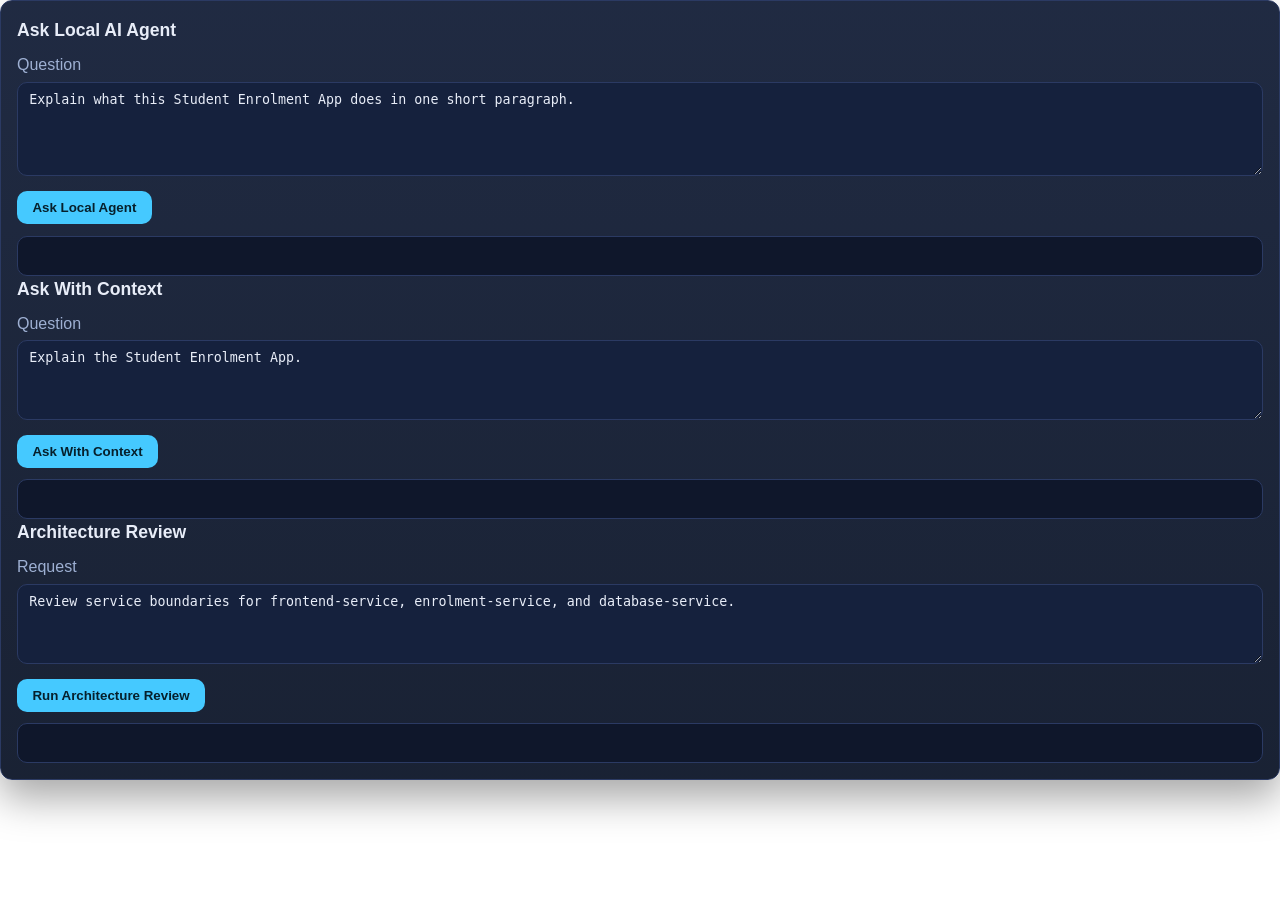
<file: frontend-service/templates/tabs/ai-mode.html>
<!DOCTYPE html>
<html>
<head>
    <meta charset="utf-8">
    <title>AI Mode</title>
    <link rel="stylesheet" href="/css/styles.css">
    <style>
        body { margin: 0; min-height: auto; background: transparent; }
        .app-shell { max-width: none; padding: 0; }
    </style>
</head>
<body>
<main class="app-shell">
    <section class="card">
        <h2>Ask Local AI Agent</h2>

        <form id="ask-form">
            <label for="question">Question</label>
            <textarea id="question" name="question" rows="5">Explain what this Student Enrolment App does in one short paragraph.</textarea>
            <button type="submit">Ask Local Agent</button>
        </form>

        <div id="agent-result" class="panel"></div>

        <h2>Ask With Context</h2>

        <form id="ask-with-context-form">
            <label for="context-question">Question</label>
            <textarea id="context-question" name="question" rows="4">Explain the Student Enrolment App.</textarea>
            <button type="submit">Ask With Context</button>
        </form>

        <div id="context-result" class="panel"></div>

        <h2>Architecture Review</h2>

        <form id="architecture-review-form">
            <label for="architecture_request">Request</label>
            <textarea id="architecture_request" name="architecture_request" rows="4">Review service boundaries for frontend-service, enrolment-service, and database-service.</textarea>
            <button type="submit">Run Architecture Review</button>
        </form>

        <div id="architecture-result" class="panel"></div>
    </section>
</main>

<script>
const askForm = document.getElementById("ask-form");
const askWithContextForm = document.getElementById("ask-with-context-form");
const architectureReviewForm = document.getElementById("architecture-review-form");

async function renderIntoPanel(panelId, url, options = {}) {
    const panel = document.getElementById(panelId);

    try {
        const response = await fetch(url, options);
        const body = await response.text();
        panel.innerHTML = body;
    } catch (error) {
        panel.innerHTML = `<p>Request failed.</p><pre>${error}</pre>`;
    }
}

askForm.addEventListener("submit", (event) => {
    event.preventDefault();
    const formData = new URLSearchParams(new FormData(askForm));

    // Local deployment: renderIntoPanel("agent-result", "http://localhost:5001/ask", {
    renderIntoPanel("agent-result", "/ask", { // Cloud deployment: relative path, proxied by nginx to enrolment-service
        method: "POST",
        headers: { "Content-Type": "application/x-www-form-urlencoded" },
        body: formData,
    });
});

askWithContextForm.addEventListener("submit", (event) => {
    event.preventDefault();
    const formData = new URLSearchParams(new FormData(askWithContextForm));

    // Local deployment: renderIntoPanel("context-result", "http://localhost:5001/ask-with-context", {
    renderIntoPanel("context-result", "/ask-with-context", { // Cloud deployment: relative path, proxied by nginx to enrolment-service
        method: "POST",
        headers: { "Content-Type": "application/x-www-form-urlencoded" },
        body: formData,
    });
});

architectureReviewForm.addEventListener("submit", (event) => {
    event.preventDefault();
    const formData = new URLSearchParams(new FormData(architectureReviewForm));

    // Local deployment: renderIntoPanel("architecture-result", "http://localhost:5001/architecture-review", {
    renderIntoPanel("architecture-result", "/architecture-review", { // Cloud deployment: relative path, proxied by nginx to enrolment-service
        method: "POST",
        headers: { "Content-Type": "application/x-www-form-urlencoded" },
        body: formData,
    });
});
</script>
</body>
</html>
</file>
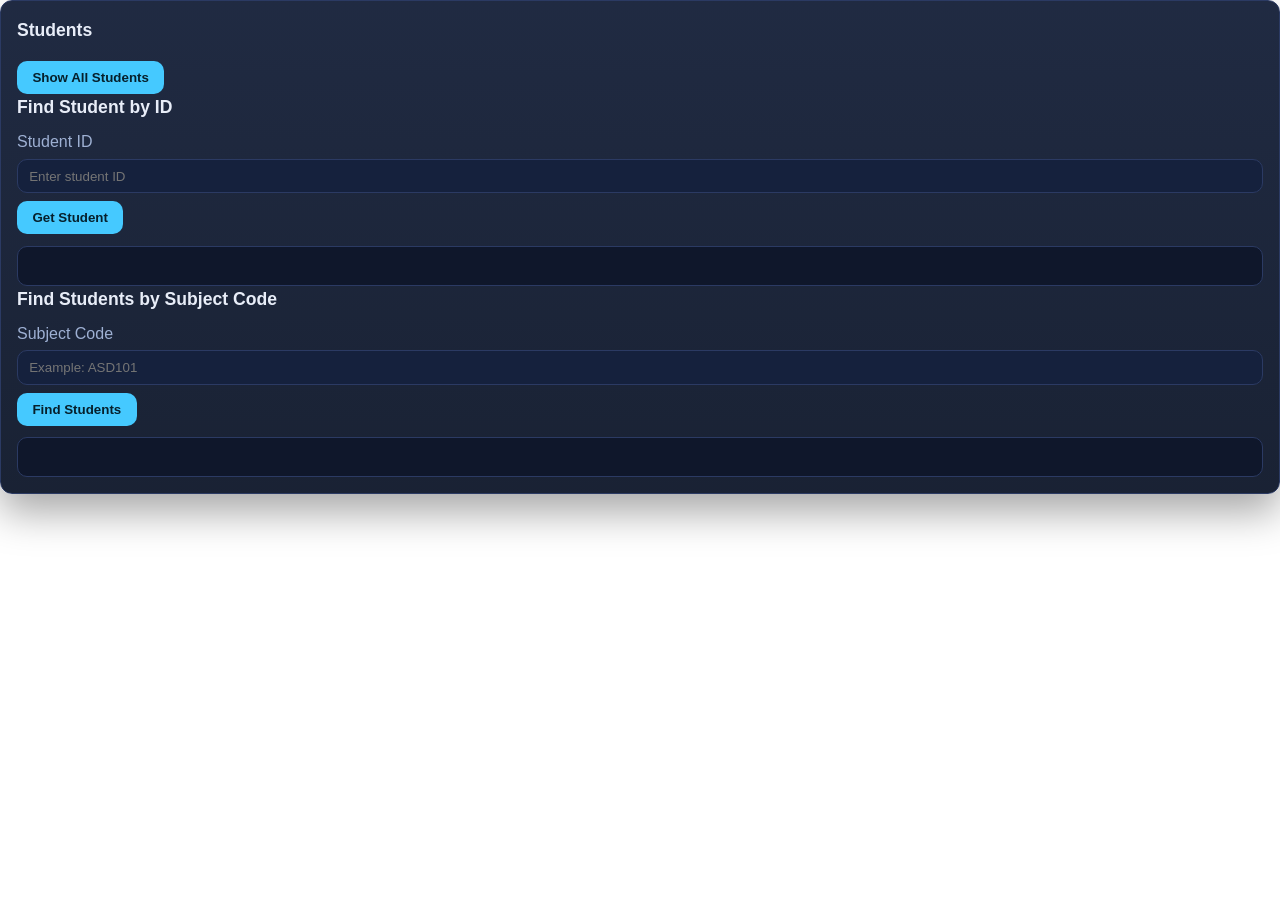
<file: frontend-service/templates/tabs/normal.html>
<!DOCTYPE html>
<html>
<head>
    <meta charset="utf-8">
    <title>Normal UI</title>
    <link rel="stylesheet" href="/css/styles.css">
    <style>
        body { margin: 0; min-height: auto; background: transparent; }
        .app-shell { max-width: none; padding: 0; }
    </style>
</head>
<body>
<main class="app-shell">
    <section class="card">
        <h2>Students</h2>

        <button id="toggle-students-btn" type="button">
            Show All Students
        </button>

        <div id="students-result" class="panel is-hidden"></div>

        <h2>Find Student by ID</h2>

        <form id="student-by-id-form">
            <label for="student_id">Student ID</label>
            <input id="student_id" name="student_id" type="number" min="1" placeholder="Enter student ID">
            <button type="submit">Get Student</button>
        </form>

        <div id="student-result" class="panel"></div>

        <h2>Find Students by Subject Code</h2>

        <form id="students-by-subject-form">
            <label for="subject_code">Subject Code</label>
            <input id="subject_code" name="subject_code" type="text" placeholder="Example: ASD101">
            <button type="submit">Find Students</button>
        </form>

        <div id="subject-result" class="panel"></div>
    </section>
</main>

<script>
const toggleStudentsBtn = document.getElementById("toggle-students-btn");
const studentsPanel = document.getElementById("students-result");
const studentByIdForm = document.getElementById("student-by-id-form");
const studentsBySubjectForm = document.getElementById("students-by-subject-form");

async function renderIntoPanel(panelId, url, options = {}) {
    const panel = document.getElementById(panelId);

    try {
        const response = await fetch(url, options);
        const body = await response.text();
        panel.innerHTML = body;
    } catch (error) {
        panel.innerHTML = `<p>Request failed.</p><pre>${error}</pre>`;
    }
}

toggleStudentsBtn.addEventListener("click", () => {
    const isHidden = studentsPanel.classList.contains("is-hidden");

    if (isHidden) {
        studentsPanel.classList.remove("is-hidden");
        toggleStudentsBtn.textContent = "Hide All Students";

        if (!studentsPanel.dataset.loaded) {
            // Local deployment: renderIntoPanel("students-result", "http://localhost:5001/students");
            renderIntoPanel("students-result", "/students"); // Cloud deployment: relative path, proxied by nginx to enrolment-service
            studentsPanel.dataset.loaded = "true";
        }
    } else {
        studentsPanel.classList.add("is-hidden");
        toggleStudentsBtn.textContent = "Show All Students";
    }
});

studentByIdForm.addEventListener("submit", (event) => {
    event.preventDefault();
    const formData = new FormData(studentByIdForm);
    const query = new URLSearchParams(formData).toString();

    // Local deployment: renderIntoPanel("student-result", `http://localhost:5001/students/by-id?${query}`);
    renderIntoPanel("student-result", `/students/by-id?${query}`); // Cloud deployment: relative path, proxied by nginx to enrolment-service
});

studentsBySubjectForm.addEventListener("submit", (event) => {
    event.preventDefault();
    const formData = new FormData(studentsBySubjectForm);
    const query = new URLSearchParams(formData).toString();

    // Local deployment: renderIntoPanel("subject-result", `http://localhost:5001/students/by-subject?${query}`);
    renderIntoPanel("subject-result", `/students/by-subject?${query}`); // Cloud deployment: relative path, proxied by nginx to enrolment-service
});
</script>
</body>
</html>
</file>
<file: css/styles.css>
:root {
    --bg-0: #0b1020;
    --bg-1: #111a31;
    --bg-2: #1a2645;
    --surface: #0f172b;
    --surface-alt: #15213d;
    --text: #e8edf8;
    --muted: #9eb0d3;
    --accent: #45c9ff;
    --accent-strong: #1eb1ee;
    --border: #2b3a63;
    --radius: 12px;
}

* {
    box-sizing: border-box;
}

body {
    margin: 0;
    min-height: 100vh;
    font-family: "Segoe UI", Tahoma, Geneva, Verdana, sans-serif;
    line-height: 1.5;
    color: var(--text);
    background:
        radial-gradient(1100px 540px at 10% -10%, #1e3263 0%, transparent 60%),
        radial-gradient(900px 480px at 100% 0%, #1a4e74 0%, transparent 58%),
        linear-gradient(160deg, var(--bg-0) 0%, var(--bg-1) 46%, var(--bg-2) 100%);
}

.app-shell {
    max-width: 1100px;
    margin: 0 auto;
    padding: 1.25rem;
}

.app-header {
    margin-bottom: 1rem;
}

.app-header h1 {
    margin: 0;
    font-size: 1.9rem;
}

.app-header p {
    margin: 0.4rem 0 0;
    color: var(--muted);
}

.layout-grid {
    display: grid;
    grid-template-columns: 1.4fr 1fr;
    gap: 1rem;
}

.card {
    background: linear-gradient(180deg, rgba(20, 31, 56, 0.95), rgba(13, 22, 41, 0.95));
    border: 1px solid var(--border);
    border-radius: var(--radius);
    padding: 1rem;
    box-shadow: 0 18px 40px rgba(0, 0, 0, 0.35);
}

h2 {
    margin: 0 0 0.6rem;
    font-size: 1.1rem;
}

label {
    display: block;
    margin-bottom: 0.3rem;
    color: var(--muted);
}

button {
    margin-top: 0.5rem;
    padding: 0.5rem 0.9rem;
    border: 1px solid transparent;
    border-radius: 10px;
    font-weight: 600;
    color: #06202c;
    background: var(--accent);
    cursor: pointer;
}

button:hover {
    background: var(--accent-strong);
}

input,
textarea {
    width: 100%;
    padding: 0.55rem 0.7rem;
    border: 1px solid var(--border);
    border-radius: 10px;
    color: var(--text);
    background: var(--surface-alt);
}

.panel {
    margin-top: 0.7rem;
    padding: 0.75rem;
    border: 1px solid var(--border);
    border-radius: 10px;
    background: var(--surface);
    min-height: 2.5rem;
}

.is-hidden {
    display: none;
}

@media (max-width: 900px) {
    .layout-grid {
        grid-template-columns: 1fr;
    }
}
</file>
